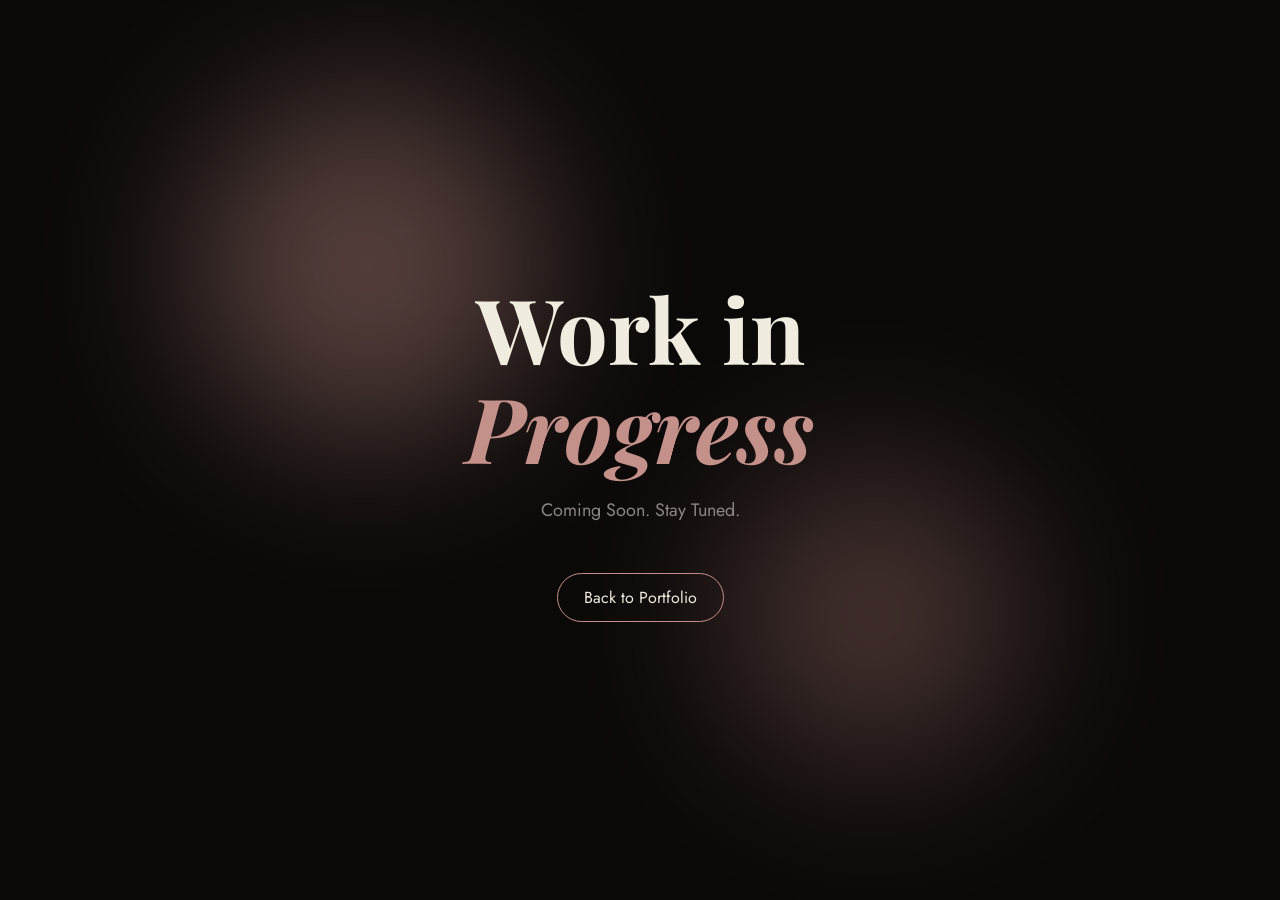
<file: coming-soon.html>
<!DOCTYPE html>
<html lang="en">
<head>
<meta charset="UTF-8">
<meta name="viewport" content="width=device-width, initial-scale=1.0">

<title>Coming Soon — Gargee Kohli</title>

<link href="https://fonts.googleapis.com/css2?family=Playfair+Display:wght@600;700&family=Jost:wght@300;400&display=swap" rel="stylesheet">

<style>

*{
box-sizing:border-box;
margin:0;
padding:0;
}

body{

height:100vh;
display:flex;
align-items:center;
justify-content:center;
background:#0b0908;
color:#f0ece0;

font-family:'Jost',sans-serif;

overflow:hidden;
}

/* glowing background orbs */

.orb{
position:absolute;
border-radius:50%;
filter:blur(80px);
opacity:.4;
}

.orb1{
width:350px;
height:350px;
background:#c4908a;
top:10%;
left:15%;
animation:float 10s ease-in-out infinite;
}

.orb2{
width:300px;
height:300px;
background:#9a6e6a;
bottom:15%;
right:20%;
animation:float 12s ease-in-out infinite;
}

@keyframes float{

0%,100%{transform:translateY(0px)}

50%{transform:translateY(-40px)}

}

/* container */

.container{

text-align:center;
z-index:2;
max-width:700px;
padding:40px;

}

/* heading */

.title{

font-family:'Playfair Display',serif;
font-size:clamp(48px,8vw,90px);
line-height:1.1;
margin-bottom:20px;

}

.title span{
color:#c4908a;
font-style:italic;
}

/* message */

.subtitle{

font-size:18px;
color:#8a8582;
margin-bottom:50px;

}

/* button */

.btn{

display:inline-block;

padding:12px 26px;

border:1px solid #c4908a;
border-radius:40px;

color:#f0ece0;
text-decoration:none;

transition:.3s;

}

.btn:hover{

background:#c4908a;
color:#0b0908;

}

</style>
</head>

<body>

<div class="orb orb1"></div>
<div class="orb orb2"></div>

<div class="container">

<h1 class="title">
Work in <span>Progress</span>
</h1>

<p class="subtitle">
Coming Soon. Stay Tuned.
</p>

<a href="index.html?skipIntro=true#explore" class="btn">
Back to Portfolio
</a>

</div>

</body>
</html>
</file>
